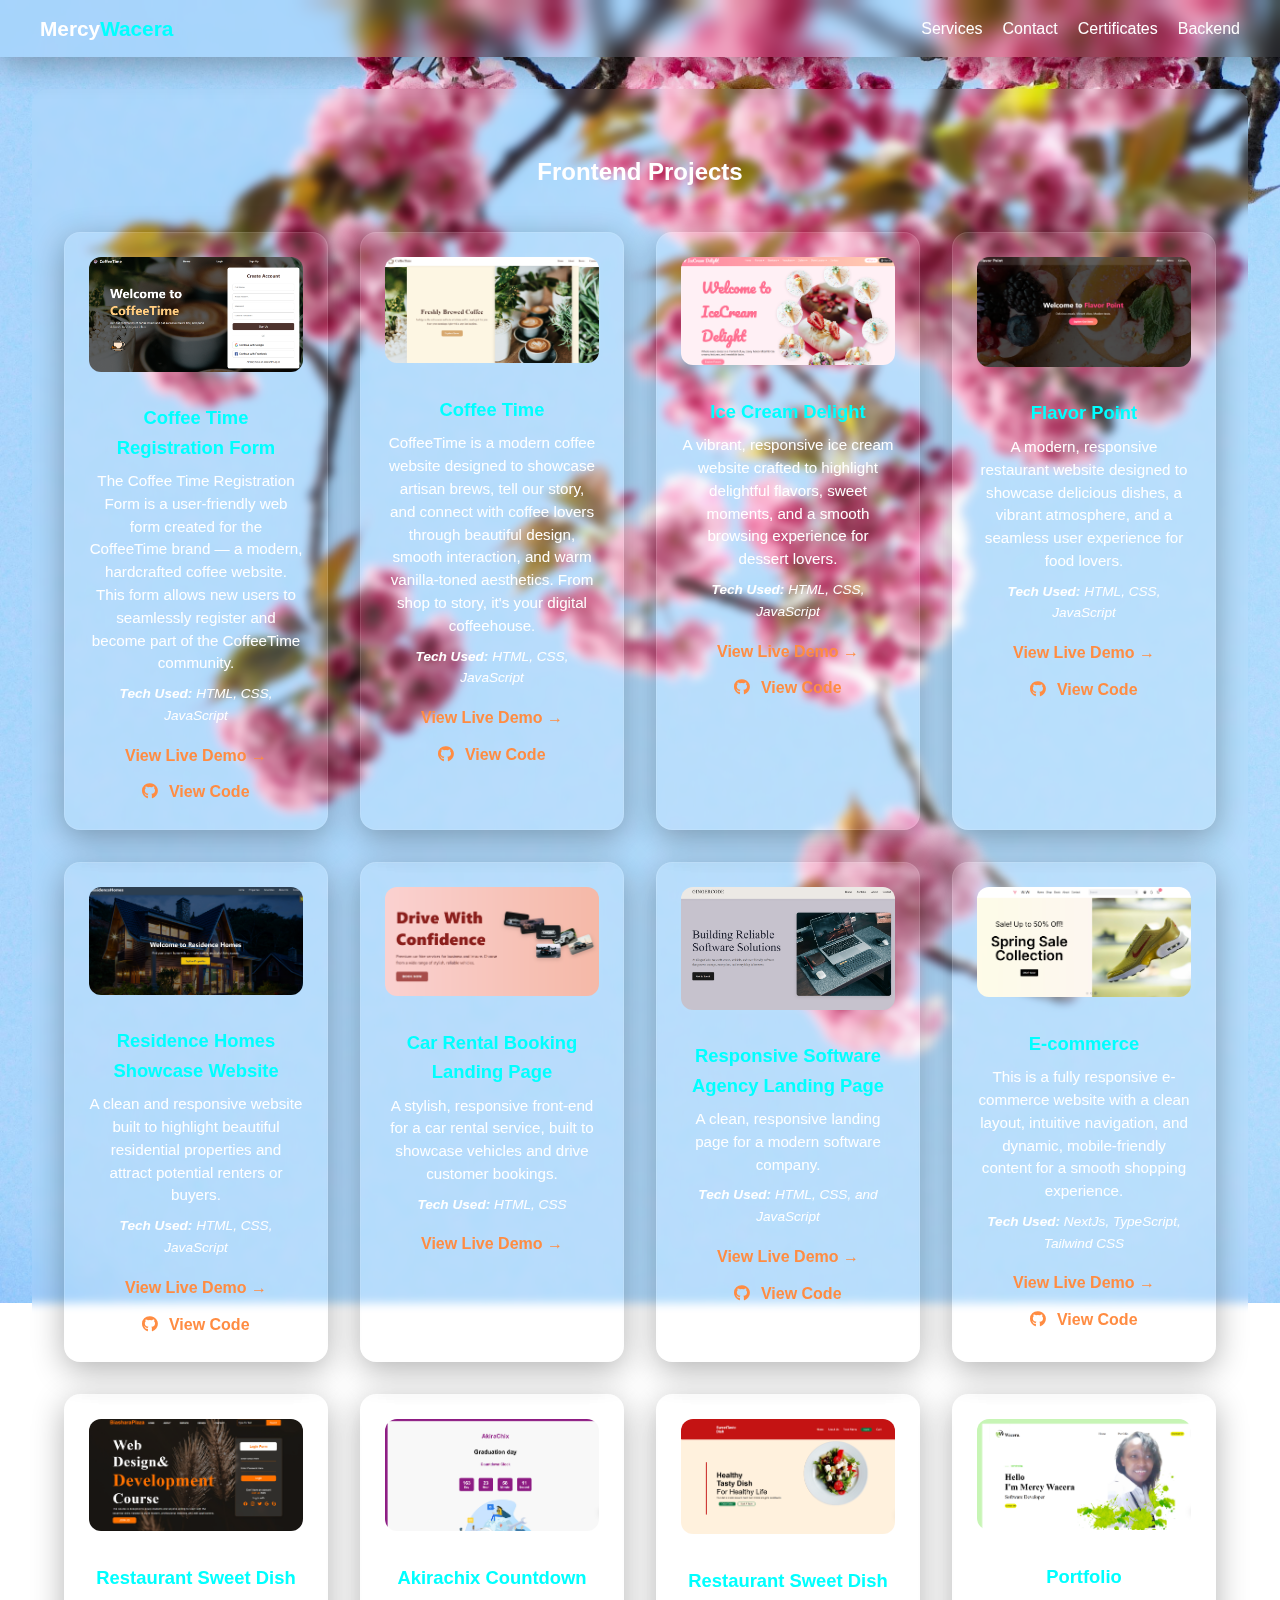
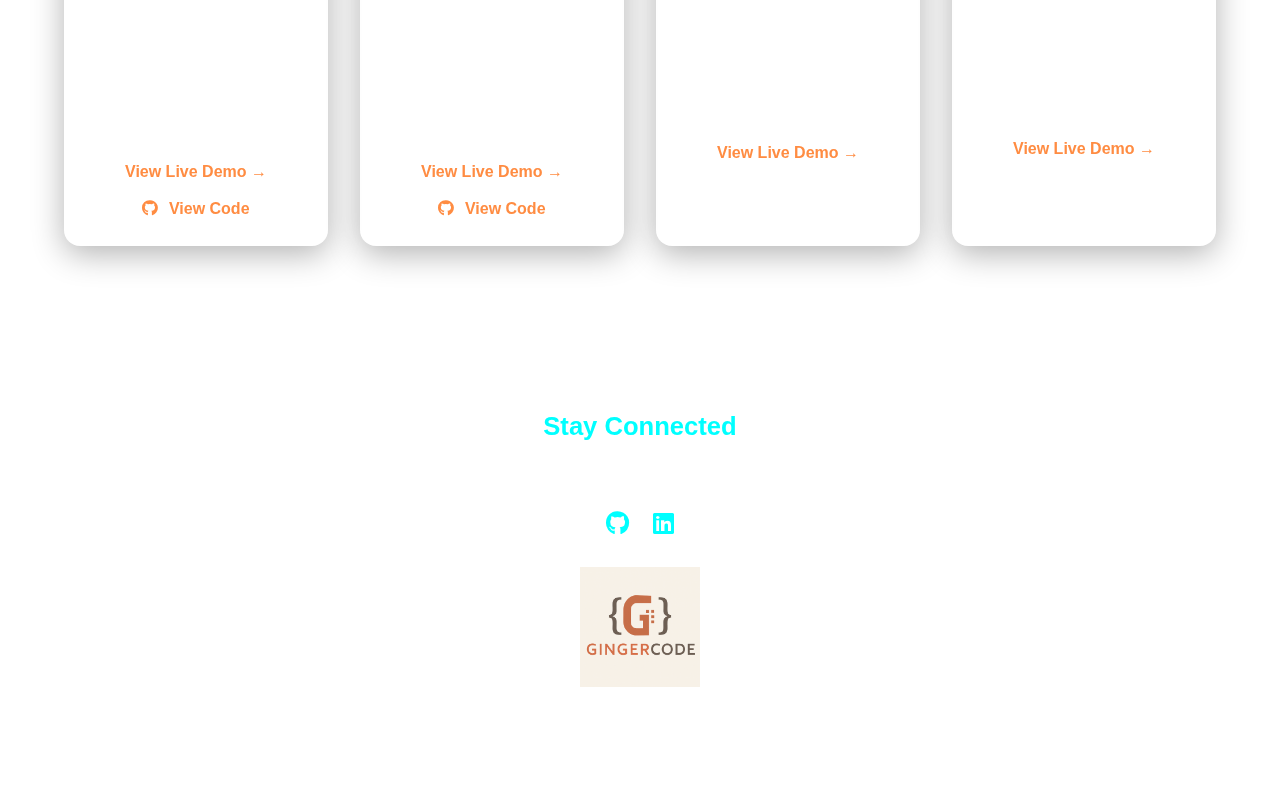
<file: front.html>
<!DOCTYPE html>
<html lang="en">
<head>
  <meta charset="UTF-8" />
  <meta name="viewport" content="width=device-width, initial-scale=1.0"/>
  <title>Wacera | Portfolio</title>
  <!-- Favicon (browser tab icon) -->
  <link rel="icon" type="image/png" href="assets/gingercode-logo.png" />
  <link rel="stylesheet" href="https://cdnjs.cloudflare.com/ajax/libs/font-awesome/6.4.0/css/all.min.css">
  <link rel="stylesheet" href="style.css" />
  <!-- <link rel="stylesheet" href="https://cdnjs.cloudflare.com/ajax/libs/font-awesome/6.4.0/css/all.min.css"> -->

</head>
<body>

    <!-- Navbar -->
<header class="navbar">
  <div class="nav-container">
    <a href="index.html" class="nav-logo">Mercy<span class="highlight">Wacera</span></a>
    
    <!-- Hamburger menu -->
    <div class="nav-toggle" id="navToggle">
      <i class="fas fa-bars"></i>
    </div>

    <!-- Nav links -->
    <nav class="nav-links" id="navLinks">
      <a href="index.html#services">Services</a>
      <a href="index.html#contact">Contact</a>
      <a href="index.html#certificates">Certificates</a>
      <a href="back.html">Backend</a>
    </nav>
  </div>
</header>
  
  <section id="projects" class="glass-section">
    <h2> Frontend Projects</h2>
    <div class="project-grid">

        <div class="glass-card">
        <img src="assets/coffee-form.png" alt="Ice Cream Delight Image" onclick="openImageModal(this.src)" />
        <h3>Coffee Time Registration Form </h3>
       <p class="project-description">
        The Coffee Time Registration Form is a user-friendly web form created for the CoffeeTime brand — a modern, hardcrafted coffee website. This form allows new users to seamlessly register and become part of the CoffeeTime community.      </p>
        <p class="project-tech"><strong>Tech Used:</strong> HTML, CSS, JavaScript</p>
        <a href="https://ice-cream-delight-a31936.netlify.app/" target="_blank" class="project-link">View Live Demo →</a>
        <a href="https://github.com/YourUsername/ice-cream-delight" target="_blank" class="project-link github-link">
    <i class="fab fa-github"></i> View Code
  </a>
      </div>

       <div class="glass-card">
        <img src="assets/coffee.png" alt="Ice Cream Delight Image" onclick="openImageModal(this.src)" />
        <h3>Coffee Time </h3>
       <p class="project-description">
        CoffeeTime is a modern coffee website designed to showcase artisan brews, tell our story, and connect with coffee lovers through beautiful design, smooth interaction, and warm vanilla-toned aesthetics. From shop to story, it's your digital coffeehouse.
      </p>
        <p class="project-tech"><strong>Tech Used:</strong> HTML, CSS, JavaScript</p>
        <a href="https://ice-cream-delight-a31936.netlify.app/" target="_blank" class="project-link">View Live Demo →</a>
        <a href="https://github.com/YourUsername/ice-cream-delight" target="_blank" class="project-link github-link">
          <i class="fab fa-github"></i> View Code
        </a>
      </div>

       <div class="glass-card">
        <img src="assets/icecream.png" alt="Ice Cream Delight Image" onclick="openImageModal(this.src)" />
        <h3>Ice Cream Delight </h3>
       <p class="project-description">
        A vibrant, responsive ice cream website crafted to highlight delightful flavors, sweet moments, and a smooth browsing experience for dessert lovers.
      </p>
        <p class="project-tech"><strong>Tech Used:</strong> HTML, CSS, JavaScript</p>
        <a href="https://ice-cream-delight-a31936.netlify.app/" target="_blank" class="project-link">View Live Demo →</a>
        <a href="https://github.com/YourUsername/ice-cream-delight" target="_blank" class="project-link github-link">
    <i class="fab fa-github"></i> View Code
  </a>
      </div>

       <div class="glass-card">
        <img src="assets/Flavor.png" alt="Residence Homes Image" onclick="openImageModal(this.src)" />
        <h3>Flavor Point </h3>
        <p class="project-description">
          A modern, responsive restaurant website designed to showcase delicious dishes, a vibrant atmosphere, and a seamless user experience for food lovers.
        </p>
        <p class="project-tech"><strong>Tech Used:</strong> HTML, CSS, JavaScript</p>
        <a href="https://flavor-point-8f1266.netlify.app/" target="_blank" class="project-link">View Live Demo →</a>
        <a href="https://github.com/YourUsername/ice-cream-delight" target="_blank" class="project-link github-link">
    <i class="fab fa-github"></i> View Code
  </a>
      </div>

      <div class="glass-card">
        <img src="assets/residence.png" alt="Residence Homes Image" onclick="openImageModal(this.src)" />
        <h3>Residence Homes Showcase Website</h3>
        <p class="project-description">
          A clean and responsive website built to highlight beautiful residential properties and attract potential renters or buyers.
        </p>
        <p class="project-tech"><strong>Tech Used:</strong> HTML, CSS, JavaScript</p>
        <a href="https://eclectic-trifle-0c17e3.netlify.app/" target="_blank" class="project-link">View Live Demo →</a>
        <a href="https://github.com/YourUsername/ice-cream-delight" target="_blank" class="project-link github-link">
    <i class="fab fa-github"></i> View Code
  </a>
      </div>
      

      <div class="glass-card">
        <img src="assets/carrental.png" alt="WiWi brand Img" onclick="openImageModal(this.src)"/>        
      <h3>Car Rental Booking Landing Page
      </h3>
      <p class="project-description">
        A stylish, responsive front-end for a car rental service, built to showcase vehicles and drive customer bookings.
        <p class="project-tech"><strong>Tech Used:</strong> HTML, CSS</p>
      <a href="https://spiffy-pastelito-0fcf0e.netlify.app/" target="_blank" class="project-link">View Live Demo →</a>
    </div> 

      <div class="glass-card">
          <img src="assets/software_bs.png" alt="WiWi brand Img" onclick="openImageModal(this.src)"/>        
        <h3>Responsive Software Agency Landing Page
        </h3>
        <p class="project-description">
          A clean, responsive landing page for a modern software company.
        <p class="project-tech"><strong>Tech Used:</strong> HTML, CSS, and JavaScript</p>
        <a href="https://unique-swan-5e20ba.netlify.app/" target="_blank" class="project-link">View Live Demo →</a>
        <a href="https://github.com/YourUsername/ice-cream-delight" target="_blank" class="project-link github-link">
    <i class="fab fa-github"></i> View Code
  </a>
      </div> 


      <div class="glass-card">
          <img src="assets/WiWi.png" alt="WiWi brand Img" onclick="openImageModal(this.src)"/>
     
        <h3>E-commerce</h3>
        <p class="project-description">
          This is a fully responsive e-commerce website with a clean layout, intuitive navigation, and dynamic, mobile-friendly content for a smooth shopping experience.
        <p class="project-tech"><strong>Tech Used:</strong> NextJs, TypeScript, Tailwind CSS</p>
        <a href="https://lustrous-speculoos-33c5f9.netlify.app/" target="_blank" class="project-link">View Live Demo →</a>
        <a href="https://github.com/YourUsername/ice-cream-delight" target="_blank" class="project-link github-link">
    <i class="fab fa-github"></i> View Code
  </a>
      </div>    
        <div class="glass-card">
            <img src="assets/Plaza.png" alt="Restaurant Sweet Dish" onclick="openImageModal(this.src)" />
    
          <h3>Restaurant Sweet Dish</h3>
          <p class="project-description">
            A modern web-based ordering platform for restaurants featuring responsive UI, sweet dish gallery, and order tracking.
          </p>
          <p class="project-tech"><strong>Tech Used:</strong> HTML, CSS, JavaScript</p>
          <a href="https://glassmorphism-form-5t7f86.netlify.app/" target="_blank" class="project-link">View Live Demo →</a>
          <a href="https://github.com/YourUsername/ice-cream-delight" target="_blank" class="project-link github-link">
    <i class="fab fa-github"></i> View Code
  </a>
        </div>

      <div class="glass-card">
        <a href="https://akirachixcountdown.netlify.app/" target="_blank">
          <img src="assets/AkiraChix.png" alt="Restaurant Sweet Dish" onclick="openImageModal(this.src)" />
        </a>
        <h3>Akirachix Countdown</h3>
        <p class="project-description">
          A modern web-based ordering platform for restaurants featuring responsive UI, sweet dish gallery, and order tracking.
        </p>
        <p class="project-tech"><strong>Tech Used:</strong> HTML, CSS, JavaScript</p>
        <a href="https://akirachixcountdown.netlify.app/" target="_blank" class="project-link">View Live Demo →</a>
        <a href="https://github.com/YourUsername/ice-cream-delight" target="_blank" class="project-link github-link">
    <i class="fab fa-github"></i> View Code
  </a>
      </div>   
   
      <div class="glass-card">
        <a href="https://sweettastedish-9145327.netlify.app/" target="_blank">
          <img src="assets/Dish.png" alt="Restaurant Sweet Dish" onclick="openImageModal(this.src)" />
        </a>
        <h3>Restaurant Sweet Dish</h3>
        <p class="project-description">
          A modern web-based ordering platform for restaurants featuring responsive UI, sweet dish gallery, and order tracking.
        </p>
        <p class="project-tech"><strong>Tech Used:</strong> Angular JS</p>
        <a href="https://sweettastedish-9145327.netlify.app/" target="_blank" class="project-link">View Live Demo →</a>
      </div>
      <div class="glass-card">
        <a href="https://mercy-wacera.netlify.app/" target="_blank">
          <img src="assets/Mercy_Wacera_Portfolio.png" alt="Restaurant Sweet Dish" onclick="openImageModal(this.src)" />
        </a>
        <h3>Portfolio</h3>
        <p class="project-description">
          A modern web-based ordering platform for restaurants featuring responsive UI, sweet dish gallery, and order tracking.
        </p>
        <p class="project-tech"><strong>Tech Used:</strong> HTML, CSS </p>
        <a href="https://mercy-wacera.netlify.app/" target="_blank" class="project-link">View Live Demo →</a>
      </div>

    </div>
  </section>  
  
  <section id="follow-up" class="glass-section follow-up">
    <h3>Stay Connected</h3>
    <p>  Thank you for visiting my portfolio. I look forward to connecting with you!</p>
  
    <div class="follow-icons">
      <a href="https://github.com/WaceraMercyThird" target="_blank" title="GitHub">
        <i class="fab fa-github"></i>
      </a>
      <a href="https://www.linkedin.com/in/mercy-wacera-206671233/" target="_blank" title="LinkedIn">
        <i class="fab fa-linkedin"></i>
      </a>
     
    </div>
    <!-- Logo Image Below -->
  <div class="follow-logo">
    <img src="assets/Ginger.png" alt="GingerCode Logo" />
  </div>
  </section>

  <!-- Image Modal -->
  <div id="imageModal" class="modal" onclick="closeImageModal(event)">
    <button class="close-outline-btn" aria-label="Close modal">&times;</button>
    <img class="modal-content" id="modalImage" />
  </div>
  
  

  
  <script src="front.js"></script>
</body>
</html>
</file>
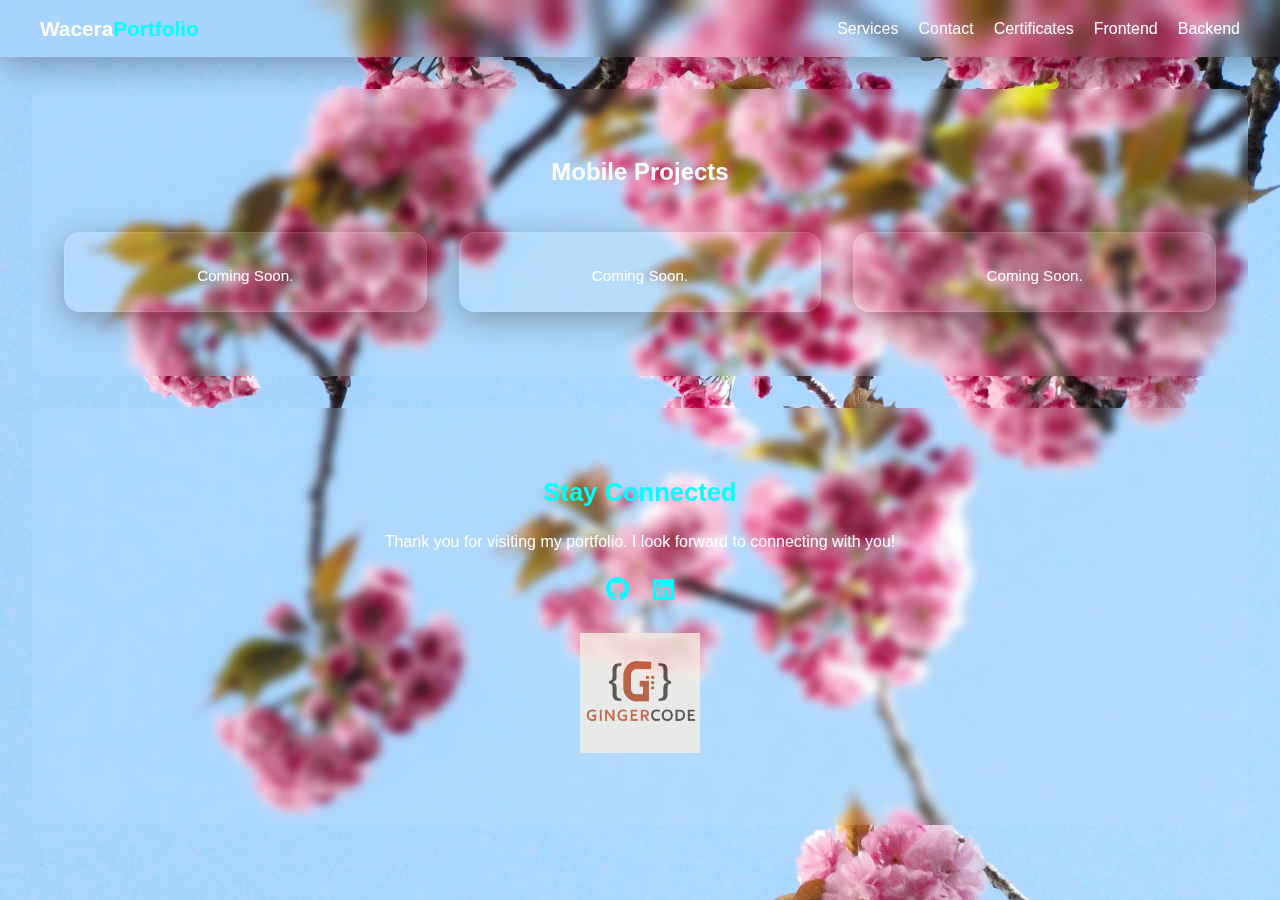
<file: mobile.html>
<!DOCTYPE html>
<html lang="en">
<head>
  <meta charset="UTF-8" />
  <meta name="viewport" content="width=device-width, initial-scale=1.0"/>
  <title>Wacera | Portfolio</title>
  <!-- Favicon (browser tab icon) -->
  <link rel="icon" type="image/png" href="assets/gingercode-logo.png" />
  <link rel="stylesheet" href="https://cdnjs.cloudflare.com/ajax/libs/font-awesome/6.4.0/css/all.min.css">
  <link rel="stylesheet" href="style.css" />
  <!-- <link rel="stylesheet" href="https://cdnjs.cloudflare.com/ajax/libs/font-awesome/6.4.0/css/all.min.css"> -->

</head>
<body>

    <!-- Navbar -->
<header class="navbar">
  <div class="nav-container">
    <a href="index.html" class="nav-logo">Wacera<span class="highlight">Portfolio</span></a>
    
    <!-- Hamburger menu -->
    <div class="nav-toggle" id="navToggle">
      <i class="fas fa-bars"></i>
    </div>

    <!-- Nav links -->
    <nav class="nav-links" id="navLinks">
      <a href="index.html#services">Services</a>
      <a href="index.html#contact">Contact</a>
      <a href="index.html#certificates">Certificates</a>
      <a href="front.html">Frontend</a>
      <a href="back.html">Backend</a>
    </nav>
  </div>
</header>

<section id="mobile-projects" class="glass-section">
  <h2>Mobile Projects</h2>
  <div class="project-grid">

    <div class="glass-card">
      
      <p class="project-description">
        Coming Soon.
      </p>
    </div>

      <div class="glass-card">
      
      <p class="project-description">
        Coming Soon.
      </p>
    </div>

      <div class="glass-card">
      
      <p class="project-description">
        Coming Soon.
      </p>
    </div>

    <!-- <div class="glass-card">
      <img src="assets/fintrack_app.png" alt="FinTrack Mobile App" onclick="openImageModal(this.src)" />
      <h3>FinTrack – Personal Finance App</h3>
      <p class="project-description">
        A cross-platform mobile app that helps users manage expenses, set budgets, and track savings goals with a clean, intuitive interface.
      </p>
      <p class="project-tech"><strong>Tech Used:</strong> Flutter, Dart, Firebase</p>
      <a href="https://example-fintrack-app.netlify.app/" target="_blank" class="project-link">View Project →</a>
    </div>

    <div class="glass-card">
      <img src="assets/fitness_app.png" alt="Fitness Tracker" onclick="openImageModal(this.src)" />
      <h3>FitLife – Fitness Tracker</h3>
      <p class="project-description">
        A mobile fitness tracker designed to monitor workouts, count steps, and integrate with wearable devices for health insights.
      </p>
      <p class="project-tech"><strong>Tech Used:</strong> React Native, TypeScript, Redux</p>
      <a href="https://example-fitlife-app.netlify.app/" target="_blank" class="project-link">View Project →</a>
    </div>

    <div class="glass-card">
      <img src="assets/food_delivery.png" alt="Food Delivery App" onclick="openImageModal(this.src)" />
      <h3>QuickEats – Food Delivery</h3>
      <p class="project-description">
        A mobile-first food ordering app featuring live order tracking, integrated payments, and personalized restaurant suggestions.
      </p>
      <p class="project-tech"><strong>Tech Used:</strong> Kotlin, Android Studio, Firebase</p>
      <a href="https://example-quickeats-app.netlify.app/" target="_blank" class="project-link">View Project →</a>
    </div> -->

  </div>
</section>

 
  <section id="follow-up" class="glass-section follow-up">
    <h3>Stay Connected</h3>
    <p>  Thank you for visiting my portfolio. I look forward to connecting with you!</p>
  
    <div class="follow-icons">
      <a href="https://github.com/WaceraMercyThird" target="_blank" title="GitHub">
        <i class="fab fa-github"></i>
      </a>
      <a href="https://www.linkedin.com/in/mercy-wacera-206671233/" target="_blank" title="LinkedIn">
        <i class="fab fa-linkedin"></i>
      </a>
     
    </div>
    <!-- Logo Image Below -->
  <div class="follow-logo">
    <img src="assets/Ginger.png" alt="GingerCode Logo" />
  </div>
  </section>

  <!-- Image Modal -->
  <div id="imageModal" class="modal" onclick="closeImageModal(event)">
    <button class="close-outline-btn" aria-label="Close modal">&times;</button>
    <img class="modal-content" id="modalImage" />
  </div>
  
  

  
  <script src="front.js"></script>
  <script src="script.js"></script>
</body>
</html>
</file>
<file: style.css>
@import url('https://fonts.googleapis.com/css2?family=Playfair+Display:ital,wght@1,500&display=swap');

* {
    margin: 0;
    padding: 0;
    box-sizing: border-box;
    
  }

  body {
    font-family: 'Segoe UI', sans-serif;
    background: url('assets/pexels-jmark-250591.jpg') no-repeat center center fixed;
    background-size: cover;
    color: #fff;
    scroll-behavior: smooth;
    font-size: 16px; 
    line-height: 1.6;
  }
  body::before {
    content: "";
    position: fixed;
    top: 0;
    left: 0;
    height: 100%;
    width: 100%;
    background: rgba(0, 0, 0, 0.4); /* semi-transparent dark overlay */
    z-index: -1;
   opacity: 0;
  animation: bodyFadeIn 1.2s ease-in forwards;
}

.certificate-desc,
.project-description,
.blog-card p,
.about-card p,
.glass-card p{
  color: white;
}

p, h1, h2, h3, h4, h5, h6 {
  color: white;
}

  /* -------------NAVBAR ----------------- */

.navbar {
  position: relative;
  top: 0;
  left: 0;
  width: 100%;
  backdrop-filter: blur(10px);
  box-shadow: 0 8px 32px rgba(0, 0, 0, 0.3);
  padding: 12px 24px;
  z-index: 1000;
}

.nav-container {
  display: flex;
  align-items: center;
  justify-content: space-between;
  max-width: 1200px;
  margin: 0 auto;
}

.nav-logo {
  font-size: 1.3rem;
  font-weight: bold;
  color: #fff;
  text-decoration: none;
}

.nav-logo .highlight {
  color: #00ffff;
}

.nav-links {
  display: flex;
  gap: 20px;
}

.nav-links a {
  color: #fff;
  text-decoration: none;
  font-weight: 500;
  transition: color 0.3s ease;
}

.nav-links a:hover {
  color: #00ffff;
}

/* Hamburger menu */
.nav-toggle {
  display: none;
  cursor: pointer;
  color: #00ffff;
  font-size: 1.5rem;
}
  
  /*------------Hero--------------  */
  .hero {
    min-height: 100vh;
    display: flex;
    justify-content: center;
    align-items: center;
    padding: 2rem;
  }
  .glass-card {
    background: rgba(255, 255, 255, 0.06);
    border-radius: 16px;
    padding: 2rem;
    max-width: 600px;
    backdrop-filter: blur(10px);
    border: 1px solid rgba(255, 255, 255, 0.3);
    box-shadow: 0 8px 32px rgba(0, 0, 0, 0.3);
    text-align: center;
    transition: transform 0.3s ease;
  }
  .glass-card:hover {
    transform: scale(1.03);
  }
  .profile-pic {
    width: 120px;
    height: 120px;
    border-radius: 50%;
    object-fit: cover;
    border: 2px solid #00ffff;
    margin-bottom: 1rem;
  }
  .highlight {
    color: #00ffff;
  }
  .role {
    font-weight: 600;
  }
  
  .focus {
    font-style: italic;
    color: #00ffff;
  }
  
  
  .download-btn {
    display: inline-block;
    margin-top: 1rem;
    padding: 0.6rem 1.5rem;
    background-color: #00ffff;
    color: #000;
    border: none;
    border-radius: 10px;
    font-weight: bold;
    text-decoration: none;
    cursor: pointer;
    transition: all 0.3s ease;
  }
  
  .download-btn:hover {
    background-color: #00cccc;
    transform: scale(1.05);
  }
  
  button {
    margin-top: 1rem;
    padding: 0.5rem 1.5rem;
    border: none;
    border-radius: 8px;
    background: #00ffff;
    color: #000;
    font-weight: bold;
    cursor: pointer;
  }
  .glass-section {
    padding: 4rem 2rem;
    margin: 2rem;
    border-radius: 16px;
    background: rgba(255, 255, 255, 0.05);
    backdrop-filter: blur(5px);
    text-align: center;
  }

  .about-centered {
    text-align: center;
    padding: 2rem;
  }
  
  .about-card {
    max-width: 900px;
    margin: 0 auto;
    background: rgba(255, 255, 255, 0.05);
    padding: 2rem;
    border-radius: 20px;
    backdrop-filter: blur(10px);
    box-shadow: 0 0 20px rgba(0, 255, 255, 0.1);
    color: #ddd;
  }
  
  .about-card p {
    margin-bottom: 1.2rem;
    font-size: 1rem;
    line-height: 1.6;
  }
  
  .highlight-box {
    background: rgba(0, 255, 255, 0.2);
    padding: 1.5rem;
    border-radius: 15px;
    margin: 2rem 0;
    text-align: left;
    color: #fff;
  }
  
  .highlight-box h3 {
    margin-bottom: 1rem;
    color: #00ffff;
    font-size: 1.3rem;
  }
  
  .highlight-box ul {
    padding-left: 1.5rem;
    margin: 0.5rem 0 1rem;
  }
  
  .highlight-box li {
    margin-bottom: 0.5rem;
  }
  
  
  .skills-grid {
    display: flex;
    flex-wrap: wrap;
    gap: 1rem;
    justify-content: center;
    margin-top: 2rem;
  }
  
  .skill-card {
    display: flex;
    align-items: center;
    gap: 12px;
    padding: 1rem 1.5rem;
    font-weight: 600;
    color: #ffffff;
    background: rgba(255, 255, 255, 0.08);
    backdrop-filter: blur(12px);
    border: 1px solid rgba(255, 255, 255, 0.25);
    border-radius: 14px;
    box-shadow: 0 4px 15px rgba(0, 0, 0, 0.2);
    transition: transform 0.3s ease, background 0.3s ease;
    cursor: default;
  }
  
 
  .skill-card img {
    width: 32px;
    height: 32px;
    object-fit: contain;
    filter: drop-shadow(0 0 2px rgba(255, 255, 255, 0.2));
  }
  

  .skill-card i {
    margin-right: 10px;
    font-size: 1.5rem;
    vertical-align: middle;
  }
  
  
  .skill-card:hover {
    transform: scale(1.05);
    background: rgba(0, 255, 255, 0.2);
  }
  
  
  
  .certificate-grid {
    display: flex;
    flex-wrap: wrap;
    gap: 1.5rem;
    justify-content: center;
    margin-top: 2rem;
  }
  
  .certificate-desc {
    font-size: 0.85rem;
    color: #ccc;
    margin-top: 0.5rem;
  }
  
  .certificate-grid .glass-card {
    width: 220px;
    padding: 1rem;
  }
  .certificate-grid img {
    width: 100%;
    border-radius: 8px;
    margin-bottom: 0.8rem;
    object-fit: cover;
  }

  .badge-grid {
    display: flex;
    flex-wrap: wrap;
    gap: 1.5rem;
    justify-content: center;
    margin-top: 2rem;
  }
  
  .badge-desc {
    font-size: 0.85rem;
    color: #ccc;
    margin-top: 0.5rem;
  }
  
  .badge-grid .glass-card {
    width: 220px;
    padding: 1rem;
  }
  .badge-grid img {
    width: 100%;
    border-radius: 8px;
    margin-bottom: 0.8rem;
    object-fit: cover;
  }
/* ................QOUTE SLIDES.......... */
  .horizontal-quote-slider {
    overflow: hidden;
    position: relative;
    padding: 3rem 0;
  }
  
  .quote-track {
    display: flex;
    width: max-content;
    transition: transform 0.6s ease-in-out;
  }

  .quote-track2 {
    display: flex;
    width: max-content;
    transition: transform 0.6s ease-in-out;
  }
  .glass-section-quote {
   
    text-align: center;
  }
  
  .quote-card {
    flex: 0 0 400px;
    max-width: 400px;
    margin-right: 1.5rem;
    padding: 2rem;
    background: rgba(0, 0, 0, 0.45);
    border: 1px solid rgba(255, 255, 255, 0.12);
    border-radius: 18px;
    color: #ffffff;
    font-family: 'Playfair Display', serif;
    font-size: 1.2rem;
    line-height: 1.6;
    text-align: center;
    backdrop-filter: blur(12px);
    box-shadow: 0 8px 24px rgba(255, 255, 255, 0.04);
  }
  
  .quote-mark {
    font-size: 2rem;
    color: #ff8c42;
    font-weight: bold;
  }
  
  .quote-card cite {
    display: block;
    margin-top: 1rem;
    font-size: 1rem;
    color: #00ffff;
    font-style: normal;
  }
  
  /* -------------------PROJECT CATEGORY */
  .project-category-grid {
  display: flex;
  justify-content: center;
  gap: 2rem;
  flex-wrap: wrap;
  margin: 2rem 0;
}

.category-card {
  width: 320px;
  text-align: center;
  padding: 2rem;
  transition: transform 0.3s ease, background 0.3s ease;
}

.category-card img {
  width: 80px;
  height: 80px;
  object-fit: contain;
  margin-bottom: 1rem;
}

.category-card:hover {
  transform: translateY(-10px);
  background: rgba(255, 255, 255, 0.15);
}


  
  /* ..................PROJECTS.............. */
  .project-grid {
    display: grid;
    grid-template-columns: repeat(auto-fit, minmax(260px, 1fr));
    gap: 2rem;
    margin-top: 2.5rem;
  }
  
  .project-grid .glass-card {
    padding: 1.5rem;
    border-radius: 16px;
    background: rgba(255, 255, 255, 0.05);
    border: 1px solid rgba(255, 255, 255, 0.1);
    backdrop-filter: blur(12px);
    transition: transform 0.3s ease, box-shadow 0.3s ease;
    text-align: center;
  }
  
  .project-grid .glass-card:hover {
    transform: translateY(-5px) scale(1.02);
    /* box-shadow: 0 8px 24px rgba(0, 255, 255, 0.15); */
  }
  
  .project-grid img {
    width: 100%;
    border-radius: 12px;
    margin-bottom: 1rem;
    box-shadow: 0 0 12px rgba(255, 255, 255, 0.03);
    transition: transform 0.3s ease;
  }
  
  .project-grid img:hover {
    transform: scale(1.03);
  }
  
  .project-grid h3 {
    font-size: 1.15rem;
    margin: 0.5rem 0;
    color: #fff;
    font-weight: 600;
  }
  
  .project-description {
    font-size: 0.95rem;
    color: #ccc;
    margin-top: 0.5rem;
    line-height: 1.5;
  }
  
  .project-tech {
    font-size: 0.85rem;
    color: #00ffffb3;
    margin: 0.5rem 0 0.3rem;
    font-style: italic;
  }
  
  .glass-card .project-link {
    display: inline-block;
    margin-top: 0.7rem;
    color: #ff8c42;
    text-decoration: none;
    font-weight: bold;
    /* transition: color 0.1s ease; */
  }
  
  .project-link:hover {
    text-decoration: underline;
  }

  .github-link {
  display: inline-block;
  margin-top: 6px;
  color: #333;
  font-weight: 500;
}

.github-link i {
  margin-right: 6px;
}

.github-link:hover {
  color: #000;
  text-decoration: underline;
}

   

  .glass-card a {
    text-decoration: none;
    color: inherit;
  }
  .glass-card h3{
    color: #00ffff;
  }
  .glass-card:hover h3 {
    color: #00ffff;
  }
  .glass-card a:hover h3 {
    color: #00ffff;
  }

  .service-icon {
  font-size: 3rem;
  color: #00ffff;
  margin-bottom: 1rem;
  transition: transform 0.3s ease, color 0.3s ease;
}

.glass-card:hover .service-icon {
  transform: scale(1.1);
  color: #ff8c42; /* matches your accent */
}
/* ...................
IMAGE
................... */


/* ...............
FOLLOW UP LOGO
................ */
.follow-logo {
  margin-top: 1.5rem;
  text-align: center;
}

.follow-logo img {
  max-width: 120px;
  opacity: 0.8;
  transition: opacity 0.3s ease, transform 0.3s ease;
}

.follow-logo img:hover {
  opacity: 1;
  transform: scale(1.05);
}

  
  /* ...........MODEL........... */
  .image-modal {
    display: none;
    position: fixed;
    z-index: 9999;
    padding-top: 60px;
    left: 0;
    top: 0;
    width: 100%;
    height: 100%;
    overflow: auto;
    background-color: rgba(0, 0, 0, 0.9);
  }
  
  .modal-content {
    margin: auto;
    display: block;
    max-width: 90%;
    max-height: 80vh;
    border-radius: 8px;
  }
   
  
  .modal {
    display: none;
    position: fixed;
    z-index: 9999;
    left: 0;
    top: 0;
    width: 100%;
    height: 100%;
    overflow: auto;
    background-color: rgba(0,0,0,0.9);
    justify-content: center;
    align-items: center;
  }
  
   
/*................Close Button - Modern Circle Design........... */
.close-outline-btn, .prev, .next {
  position: absolute;
  top: 24px;
  right: 32px;
  width: 38px;
  height: 48px;
  border: 2px solid rgba(0, 255, 255, 0.3); /* Cyan border */
  border-radius: 12px;
  background: rgba(0, 255, 255, 0.06); /* Glass tint */
  color: #00ffff;
  font-size: 26px;
  font-weight: bold;
  cursor: pointer;
  z-index: 10001;
  backdrop-filter: blur(8px);
  box-shadow: 0 0 10px rgba(0, 255, 255, 0.3);
  transition: all 0.3s ease;
  text-shadow: 0 0 6px rgba(0, 255, 255, 0.7);
}

.close-outline-btn, .prev, .next:hover {
  background: rgba(0, 255, 255, 0.15);
  color: #ff00ff;
  border-color: rgba(255, 0, 255, 0.5);
  box-shadow: 0 0 20px rgba(255, 0, 255, 0.5), 0 0 40px rgba(255, 0, 255, 0.2);
  /* text-shadow: 0 0 12px rgba(255, 0, 255, 0.7); */
  /* transform: scale(1.15) rotate(2deg); */
}


.prev { left: 0; top: 50%; transform: translateY(-50%); }
.next { right: 0; top: 50%; transform: translateY(-50%); }

.hidden-images {
  display: none;
}

/* ----------------Achievement------------ */
/* Continuous Growth Achievements */
.achievements {
  padding: 60px 20px;
  background: rgba(0, 0, 0, 0.45);
  border-top: 1px solid rgba(255, 255, 255, 0.1);
  text-align: center;
}

.achievements-container {
  display: grid;
  grid-template-columns: repeat(auto-fit, minmax(260px, 1fr));
  gap: 25px;
  margin-top: 30px;
}

.achievement-card {
  background: rgba(0, 0, 0, 0.65);
  border: 1px solid rgba(255, 255, 255, 0.15);
  border-radius: 18px;
  padding: 20px;
  backdrop-filter: blur(14px);
  text-align: left;
  transition: transform 0.3s ease, box-shadow 0.3s ease;
}

.achievement-card h3 {
  color: #00ffff;
  font-size: 1.2rem;
  margin-bottom: 10px;
}

.achievement-card p {
  color: #e5e5e5;
  font-size: 0.95rem;
  line-height: 1.5;
}

.achievement-card:hover {
  transform: translateY(-6px);
  box-shadow: 0 6px 18px rgba(0, 255, 255, 0.25);
}

 
 /* .............CONTACT FORM................*/
  .contact-form {
    max-width: 600px;
    margin: 2rem auto;
    display: flex;
    flex-direction: column;
    gap: 1.2rem;
  }
  .form-card {
    max-width: 650px;
    margin: 2rem auto;
    padding: 2rem;
    background: rgba(255, 255, 255, 0.09);
    border-radius: 20px;
    backdrop-filter: blur(10px);
    box-shadow: 0 0 25px rgba(0, 255, 255, 0.1);
  }
  
  .form-group {
    display: flex;
    flex-direction: column;
    text-align: left;
  }
  
  .form-group label {
    font-weight: bold;
    margin-bottom: 0.5rem;
    color: #00ffff;
  }
  
  input,
  textarea {
    padding: 0.8rem;
    border-radius: 10px;
    border: none;
    background: rgba(255, 255, 255,0.3);
    color: #fff;
    resize: none;
  }
  
  input:focus,
  textarea:focus {
    outline: none;
    background: rgba(255, 255, 255, 0.2);
  }
  
  button[type="submit"] {
    padding: 0.8rem 1.5rem;
    border: none;
    background: #00ffff;
    color: #000;
    font-weight: bold;
    border-radius: 8px;
    cursor: pointer;
    transition: 0.3s ease;
  }
  
  button[type="submit"]:hover {
    background: #00cccc;
  }
  
  .form-note {
    text-align: center;
    font-size: 0.9rem;
    color: #aaa;
    margin-top: 1rem;
  }

/* ...................FOLLOW UP.................. */
  .follow-up {
    text-align: center;
    margin-top: 2rem;
  }
  
  .follow-up h3 {
    font-size: 1.6rem;
    color: #00ffff;
    margin-bottom: 1rem;
  }
  
  .follow-up p {
    font-size: 1rem;
    color: #fff;
    margin-bottom: 1rem;
  }
  
  .follow-icons {
    display: flex;
    justify-content: center;
    gap: 1.5rem;
  }
  
  .follow-icons a {
    font-size: 1.5rem;
    color: #00ffff;
    transition: color 0.3s ease;
  }
  
  .follow-icons a:hover {
    color: #00cccc;
  }
/* ...............TOAST............ */
  .toast {
    position: fixed;
    bottom: 30px;
    left: 50%;
    transform: translateX(-50%);
    background: rgba(0, 255, 255, 0.9);
    color: black;
    padding: 1rem 2rem;
    border-radius: 10px;
    font-weight: bold;
    display: none;
    z-index: 9999;
    animation: fadeInOut 4s ease-in-out;
  }
  .toast-error {
    background: rgba(255, 0, 0, 0.85);
    color: #fff;
  }
  
  /* ...............BLOG................. */
  .blog-grid {
    display: grid;
    gap: 2rem;
    grid-template-columns: repeat(auto-fit, minmax(280px, 1fr));
    margin-top: 1.5rem;
  }
  
  .blog-card img {
    width: 100%;
    height: 160px;
    object-fit: cover;
    border-radius: 10px;
  }
  
  .blog-card h3 {
    margin-top: 1rem;
    font-size: 1.2rem;
  }
  
  .blog-card p {
    font-size: 0.95rem;
    margin: 0.5rem 0;
    color: white;
  }
  
  .blog-card a {
    color: #ff8c42;
    font-weight: bold;
    text-decoration: none;
  }
  
  .blog-card a:hover {
    text-decoration: underline;
  }



  /* .............Responsiveness........... */
  /* Keyframes */
@keyframes bodyFadeIn {
  from { opacity: 0; }
  to { opacity: 1; }
}

@keyframes fadeIn {
  from { opacity: 0; transform: translateY(-10px); }
  to { opacity: 1; transform: translateY(0); }
}

@keyframes fadeInOut {
  0% { opacity: 0; transform: translateX(-50%) translateY(20px); }
  10% { opacity: 1; transform: translateX(-50%) translateY(0); }
  90% { opacity: 1; transform: translateX(-50%) translateY(0); }
  100% { opacity: 0; transform: translateX(-50%) translateY(-20px); }
}
 
  
  /* Responsive styles */
@media (max-width: 768px) {
  .nav-toggle {
    display: block;
  }

  .nav-links {
     position: absolute;
    top: 58px;
    right: 10px;
    background:#FFF;
    background-size: cover;
    color: #000;
    flex-direction: column;
    width: 220px;
    border-radius: 12px;
    box-shadow: 0 8px 25px rgba(0, 0, 0, 0.5);
    padding: 15px;
    display: none;
    z-index: 9999;
    animation: slideDown 0.3s ease-in-out;
  
  }

  .nav-links.active {
    display: flex;
    animation: fadeIn 0.3s ease-in-out;
  }

  .nav-links a {
  background: linear-gradient(rgba(0,0,0,0.2), rgba(0,0,0,0.2)), #00ffff;
  -webkit-background-clip: text;
  -webkit-text-fill-color: transparent;     margin: 10px 0;
    transition: all 0.3s ease;

  }
    .nav-links a:hover {
      color: #000;
      transform: scale(1.05);
    
  }
}

  
  @media (max-width: 600px) {
    .project-grid {
      flex-direction: column;
      align-items: center;
    }
  }

  @media (max-width: 480px) {
    .glass-section {
      margin: 1rem;
      padding: 1.5rem 1rem;
    }
  
    .glass-card {
      width: 100%;
    }
  }
</file>
